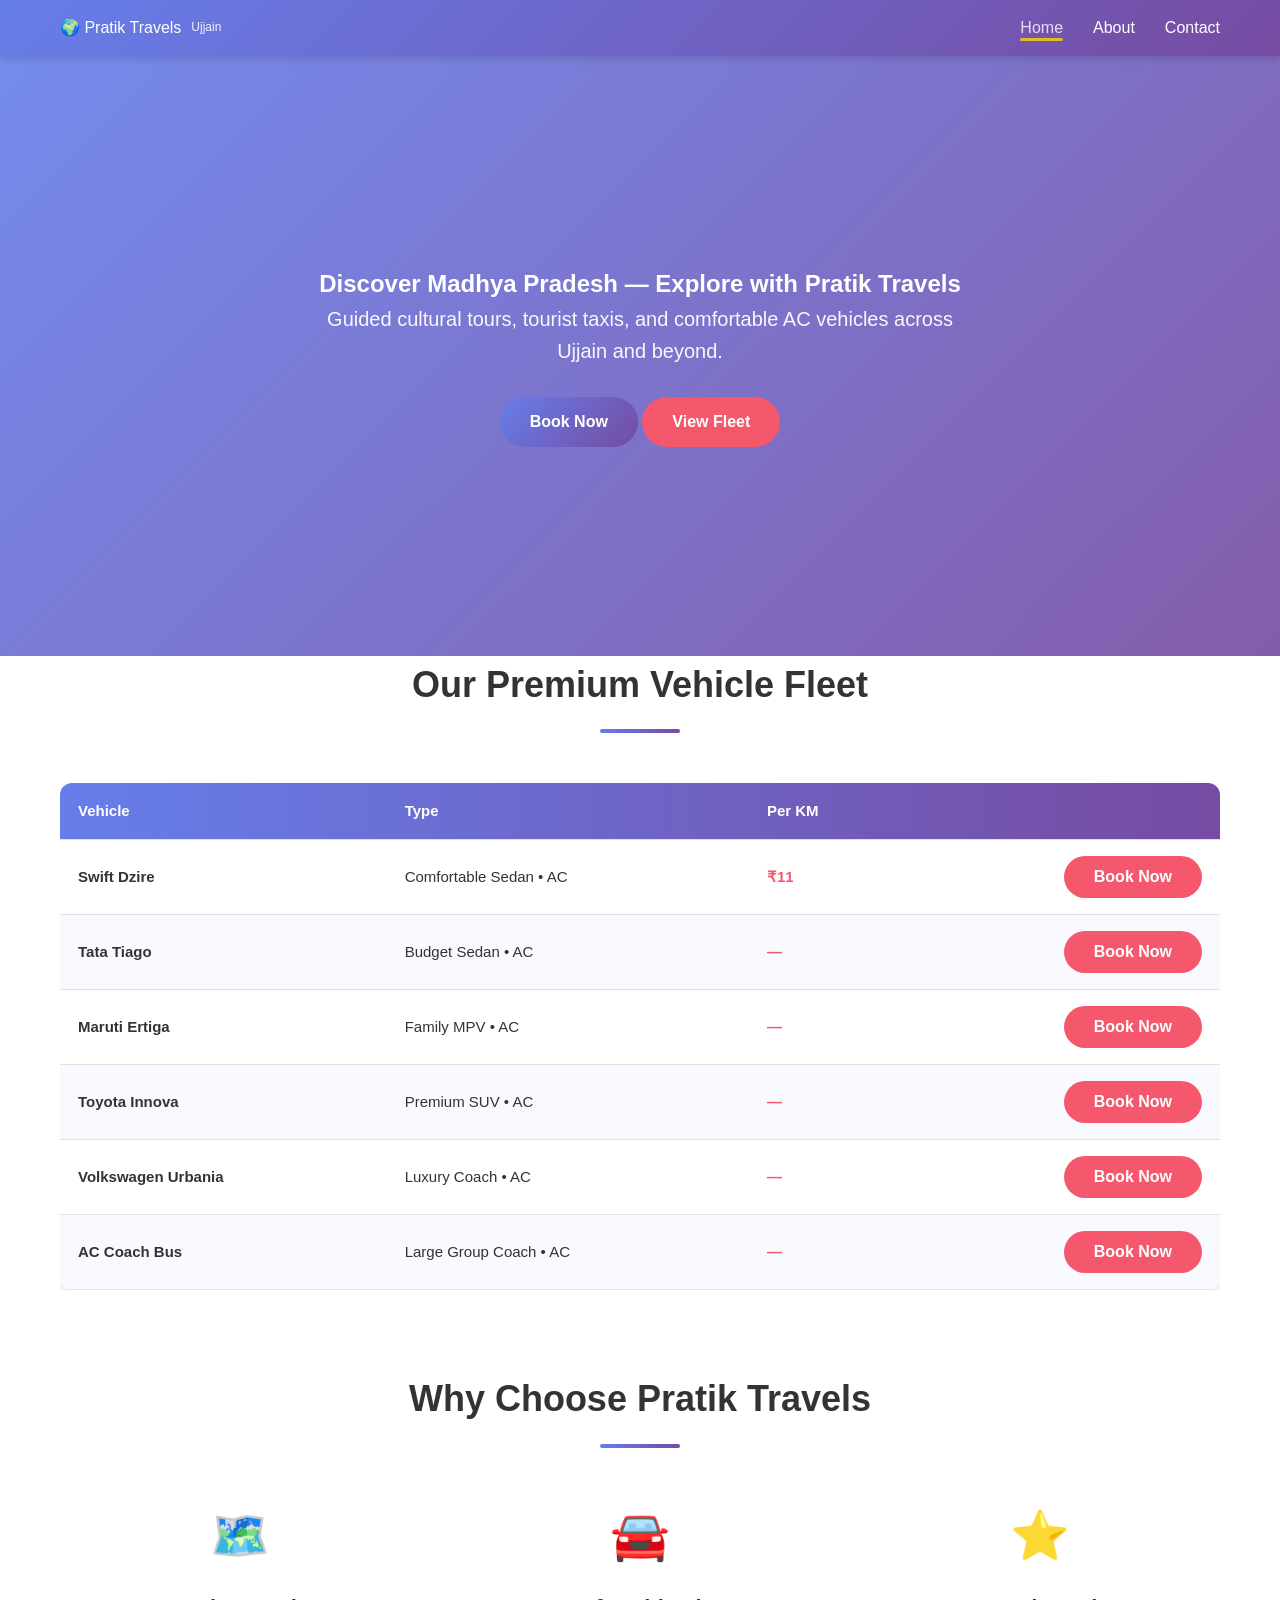
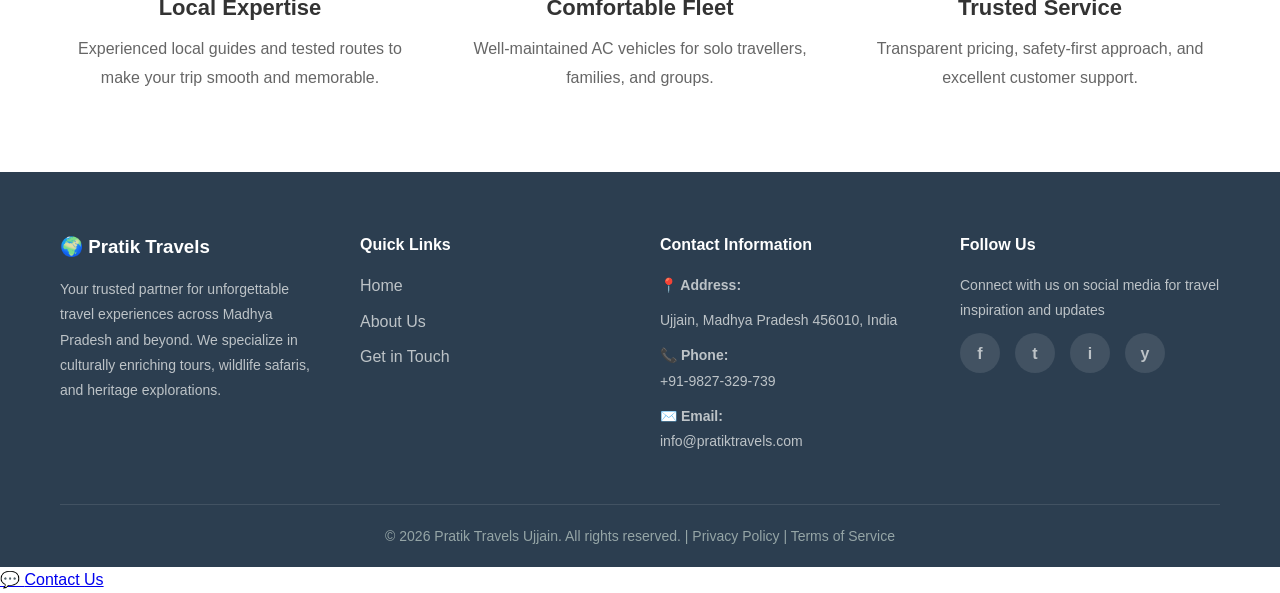
<file: index.html>
<!DOCTYPE html>
<html lang="en">

<head>
    <meta charset="UTF-8">
    <meta name="viewport" content="width=device-width, initial-scale=1.0">
    <meta name="description"
        content="Pratik Travels Ujjain - Tourist taxi, intracity taxi and AC taxi services. Explore Madhya Pradesh with trusted local guides and comfortable vehicles.">
    <meta name="theme-color" content="#667eea">
    <title>Pratik Travels Ujjain - Tours & Travels</title>
    <link rel="stylesheet" href="styles.css">
    <link rel="icon" href="images/not-available.svg" type="image/svg+xml">
    <link rel="manifest" href="manifest.json">
</head>

<body>
    <!-- Navigation Bar -->
    <nav class="navbar">
        <div class="container">
            <div class="nav-wrapper">
                <div class="logo">
                    <span class="site-title">🌍 Pratik Travels</span>
                    <p>Ujjain</p>
                </div>
                <ul class="nav-menu">
                    <li><a href="index.html" class="active">Home</a></li>
                    <li><a href="about.html">About</a></li>
                    <li><a href="contact.html">Contact</a></li>
                </ul>
            </div>
        </div>
    </nav>

    <main id="main" role="main">
        <!-- Hero Section -->
        <section class="hero">
            <div class="hero-content container">
                <h1>Discover Madhya Pradesh — Explore with Pratik Travels</h1>
                <p class="lead">Guided cultural tours, tourist taxis, and comfortable AC vehicles across Ujjain and
                    beyond.</p>
                <div class="hero-ctas">
                    <a href="contact.html" class="btn btn-primary">Book Now</a>
                    <a href="#fleet" class="btn btn-secondary">View Fleet</a>
                </div>
            </div>
        </section>

        <!-- Vehicle Fleet Section -->
        <section id="fleet" class="fleet-section">
            <div class="container">
                <h2 class="section-title">Our Premium Vehicle Fleet</h2>

                <!-- Elegant Fleet Table -->
                <div class="fleet-table-wrapper">
                    <table class="fleet-table" role="table" aria-label="Vehicle fleet">
                        <thead>
                            <tr>
                                <th>Vehicle</th>
                                <th>Type</th>
                                <th>Per KM</th>
                                <th></th>
                            </tr>
                        </thead>
                        <tbody>
                            <tr class="fleet-row" data-category="sedan">
                                <td class="vehicle-name">Swift Dzire</td>
                                <td class="vehicle-type">Comfortable Sedan • AC</td>
                                <td class="vehicle-price">₹11</td>
                                <td class="vehicle-action"><button class="btn btn-secondary"
                                        onclick="goToContact('Swift Dzire')">Book Now</button></td>
                            </tr>
                            <tr class="fleet-row" data-category="sedan">
                                <td class="vehicle-name">Tata Tiago</td>
                                <td class="vehicle-type">Budget Sedan • AC</td>
                                <td class="vehicle-price">—</td>
                                <td class="vehicle-action"><button class="btn btn-secondary"
                                        onclick="goToContact('Tata Tiago')">Book Now</button></td>
                            </tr>
                            <tr class="fleet-row" data-category="suv">
                                <td class="vehicle-name">Maruti Ertiga</td>
                                <td class="vehicle-type">Family MPV • AC</td>
                                <td class="vehicle-price">—</td>
                                <td class="vehicle-action"><button class="btn btn-secondary"
                                        onclick="goToContact('Maruti Ertiga')">Book Now</button></td>
                            </tr>
                            <tr class="fleet-row" data-category="suv">
                                <td class="vehicle-name">Toyota Innova</td>
                                <td class="vehicle-type">Premium SUV • AC</td>
                                <td class="vehicle-price">—</td>
                                <td class="vehicle-action"><button class="btn btn-secondary"
                                        onclick="goToContact('Toyota Innova')">Book Now</button></td>
                            </tr>
                            <tr class="fleet-row" data-category="coach">
                                <td class="vehicle-name">Volkswagen Urbania</td>
                                <td class="vehicle-type">Luxury Coach • AC</td>
                                <td class="vehicle-price">—</td>
                                <td class="vehicle-action"><button class="btn btn-secondary"
                                        onclick="goToContact('Volkswagen Urbania')">Book Now</button></td>
                            </tr>
                            <tr class="fleet-row" data-category="coach">
                                <td class="vehicle-name">AC Coach Bus</td>
                                <td class="vehicle-type">Large Group Coach • AC</td>
                                <td class="vehicle-price">—</td>
                                <td class="vehicle-action"><button class="btn btn-secondary"
                                        onclick="goToContact('AC Coach Bus')">Book Now</button></td>
                            </tr>
                        </tbody>
                    </table>
                </div>
            </div>
        </section>

        <!-- Features / Why Choose Us -->
        <section class="why-choose-us">
            <div class="container">
                <h2 class="section-title">Why Choose Pratik Travels</h2>
                <div class="features-grid">
                    <article class="feature-item" aria-labelledby="f1">
                        <div class="feature-icon" aria-hidden="true">🗺️</div>
                        <h3 id="f1">Local Expertise</h3>
                        <p>Experienced local guides and tested routes to make your trip smooth and memorable.</p>
                    </article>
                    <article class="feature-item" aria-labelledby="f2">
                        <div class="feature-icon" aria-hidden="true">🚘</div>
                        <h3 id="f2">Comfortable Fleet</h3>
                        <p>Well-maintained AC vehicles for solo travellers, families, and groups.</p>
                    </article>
                    <article class="feature-item" aria-labelledby="f3">
                        <div class="feature-icon" aria-hidden="true">⭐</div>
                        <h3 id="f3">Trusted Service</h3>
                        <p>Transparent pricing, safety-first approach, and excellent customer support.</p>
                    </article>
                </div>
            </div>
        </section>
        </div>

        </section>


    </main>

    <!-- Footer -->
    <footer class="footer">
        <div class="container">
            <div class="footer-content">
                <div class="footer-section">
                    <h3>🌍 Pratik Travels</h3>
                    <p>Your trusted partner for unforgettable travel experiences across Madhya Pradesh and beyond. We
                        specialize in culturally enriching tours, wildlife safaris, and heritage explorations.</p>
                </div>
                <div class="footer-section">
                    <h4>Quick Links</h4>
                    <ul>
                        <li><a href="index.html">Home</a></li>
                        <li><a href="about.html">About Us</a></li>
                        <li><a href="contact.html">Get in Touch</a></li>
                    </ul>
                </div>
                <div class="footer-section">
                    <h4>Contact Information</h4>
                    <p><strong>📍 Address:</strong></p>
                    <p>Ujjain, Madhya Pradesh 456010, India</p>
                    <p><strong>📞 Phone:</strong><br><a href="tel:+91-9827329739">+91-9827-329-739</a></p>
                    <p><strong>✉️ Email:</strong><br><a href="mailto:info@pratiktravels.com">info@pratiktravels.com</a>
                    </p>
                </div>
                <div class="footer-section">
                    <h4>Follow Us</h4>
                    <p>Connect with us on social media for travel inspiration and updates</p>
                    <div class="social-links">
                        <a href="#" class="social-icon" title="Facebook">f</a>
                        <a href="#" class="social-icon" title="Twitter">t</a>
                        <a href="#" class="social-icon" title="Instagram">i</a>
                        <a href="#" class="social-icon" title="YouTube">y</a>
                    </div>
                </div>
            </div>
            <div class="footer-bottom">
                <p>&copy; 2026 Pratik Travels Ujjain. All rights reserved. | Privacy Policy | Terms of Service</p>
            </div>
        </div>
    </footer>

    <!-- Floating Contact Us Button -->
    <a href="contact.html" class="floating-contact-btn" title="Contact Us">
        <span class="contact-icon">💬</span>
        <span class="contact-text">Contact Us</span>
    </a>

    <script src="script.js"></script>
</body>

</html>
</file>
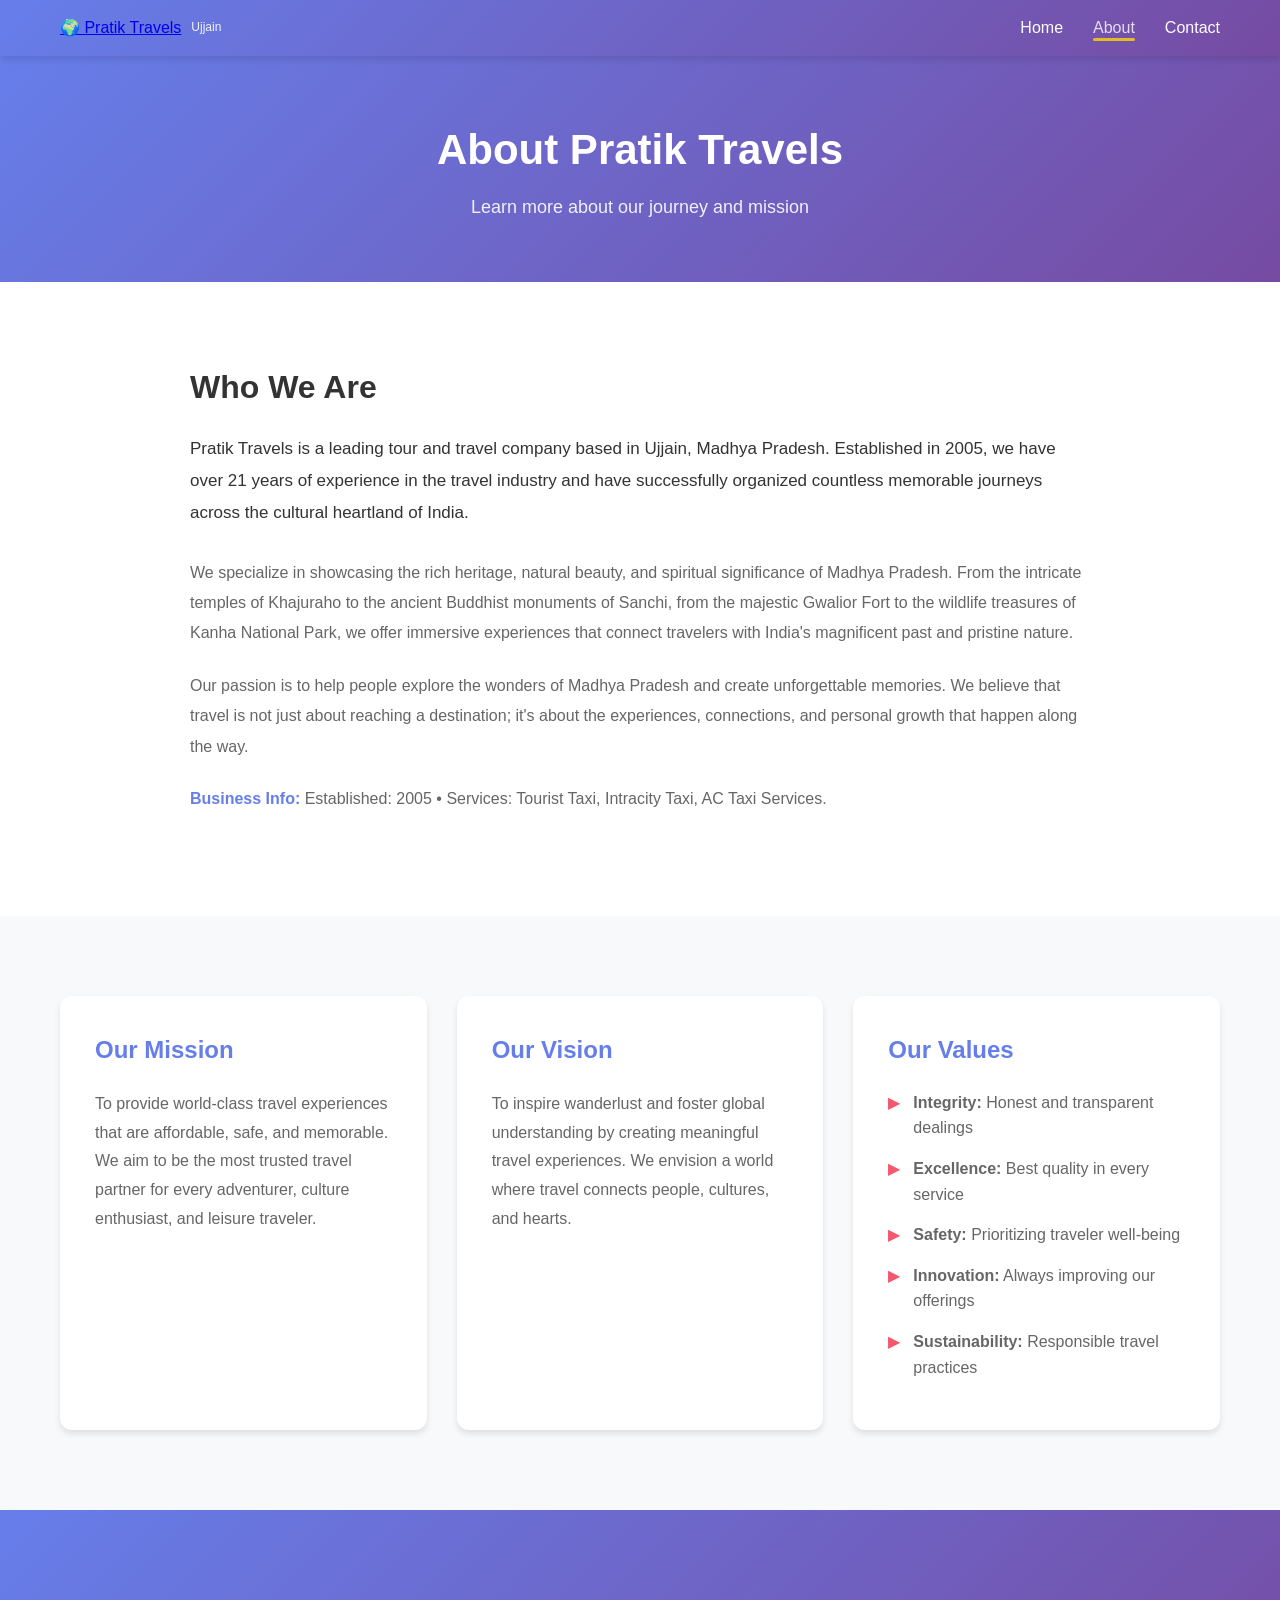
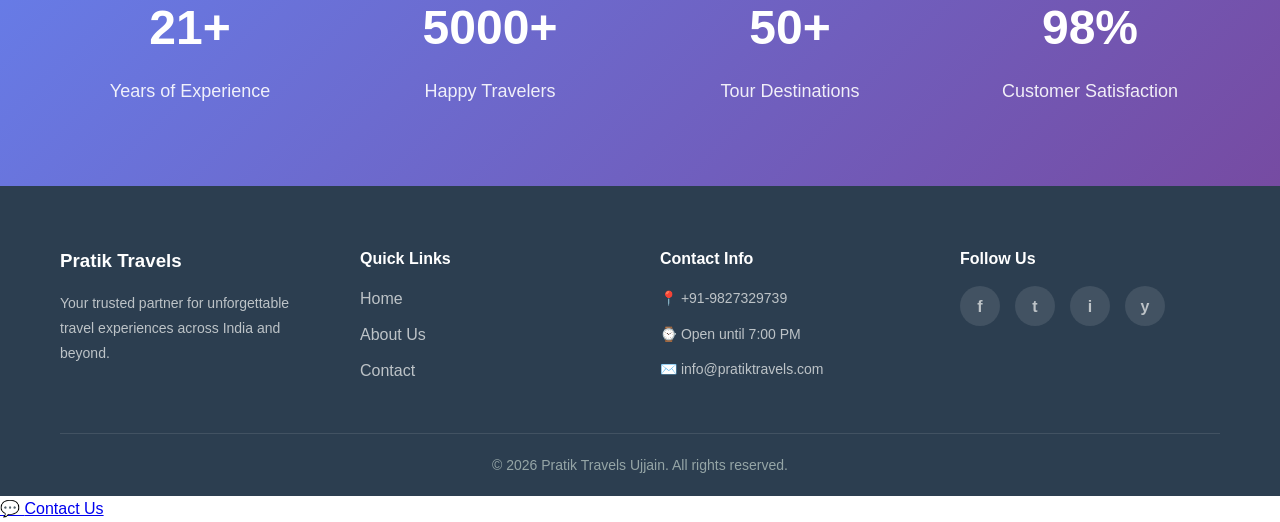
<file: about.html>
<!DOCTYPE html>
<html lang="en">
<head>
    <meta charset="UTF-8">
    <meta name="viewport" content="width=device-width, initial-scale=1.0">
    <meta name="description" content="Pratik Travels Ujjain - Tourist taxi, intracity taxi and AC taxi services. Learn about our history, team and services.">
    <meta name="theme-color" content="#667eea">
    <title>About Us - Pratik Travels Ujjain</title>
    <link rel="stylesheet" href="styles.css">
    <link rel="icon" href="images/not-available.svg" type="image/svg+xml">
    <link rel="manifest" href="manifest.json">
</head>
<body>
    <!-- Navigation Bar -->
    <nav class="navbar">
        <div class="container">
            <div class="nav-wrapper">
                <div class="logo">
                    <a href="index.html" class="logo-link" aria-label="Pratik Travels homepage"><span class="site-title">🌍 Pratik Travels</span></a>
                    <p>Ujjain</p>
                </div>
                <ul class="nav-menu">
                    <li><a href="index.html">Home</a></li>
                    <li><a href="about.html" class="active">About</a></li>
                    <li><a href="contact.html">Contact</a></li>
                </ul>
            </div>
        </div>
    </nav>

    <!-- Page Header -->
    <section class="page-header">
        <div class="container">
            <h1>About Pratik Travels</h1>
            <p>Learn more about our journey and mission</p>
        </div>
    </section>

    <!-- About Content -->
    <section class="about-section">
        <div class="container">
            <div class="about-content single-column">
                <div class="about-text">
                    <h2>Who We Are</h2>
                    <p>Pratik Travels is a leading tour and travel company based in Ujjain, Madhya Pradesh. Established in 2005, we have over 21 years of experience in the travel industry and have successfully organized countless memorable journeys across the cultural heartland of India.</p>
                    <p>We specialize in showcasing the rich heritage, natural beauty, and spiritual significance of Madhya Pradesh. From the intricate temples of Khajuraho to the ancient Buddhist monuments of Sanchi, from the majestic Gwalior Fort to the wildlife treasures of Kanha National Park, we offer immersive experiences that connect travelers with India's magnificent past and pristine nature.</p>
                    <p>Our passion is to help people explore the wonders of Madhya Pradesh and create unforgettable memories. We believe that travel is not just about reaching a destination; it's about the experiences, connections, and personal growth that happen along the way.</p>
                    <p><strong>Business Info:</strong> Established: 2005 • Services: Tourist Taxi, Intracity Taxi, AC Taxi Services.</p>
                </div>
            </div>
        </div>
    </section>

    <!-- Mission & Vision -->
    <section class="mission-vision">
        <div class="container">
            <div class="mission-vision-grid">
                <div class="mission-box">
                    <h3>Our Mission</h3>
                    <p>To provide world-class travel experiences that are affordable, safe, and memorable. We aim to be the most trusted travel partner for every adventurer, culture enthusiast, and leisure traveler.</p>
                </div>
                <div class="vision-box">
                    <h3>Our Vision</h3>
                    <p>To inspire wanderlust and foster global understanding by creating meaningful travel experiences. We envision a world where travel connects people, cultures, and hearts.</p>
                </div>
                <div class="values-box">
                    <h3>Our Values</h3>
                    <ul>
                        <li><strong>Integrity:</strong> Honest and transparent dealings</li>
                        <li><strong>Excellence:</strong> Best quality in every service</li>
                        <li><strong>Safety:</strong> Prioritizing traveler well-being</li>
                        <li><strong>Innovation:</strong> Always improving our offerings</li>
                        <li><strong>Sustainability:</strong> Responsible travel practices</li>
                    </ul>
                </div>
            </div>
        </div>
    </section>

 
    <!-- Statistics -->
    <section class="statistics">
        <div class="container">
            <div class="stats-grid">
                <div class="stat-box">
                    <h3 class="stat-number">21+</h3>
                    <p>Years of Experience</p>
                </div>
                <div class="stat-box">
                    <h3 class="stat-number">5000+</h3>
                    <p>Happy Travelers</p>
                </div>
                <div class="stat-box">
                    <h3 class="stat-number">50+</h3>
                    <p>Tour Destinations</p>
                </div>
                <div class="stat-box">
                    <h3 class="stat-number">98%</h3>
                    <p>Customer Satisfaction</p>
                </div>
            </div>
        </div>
    </section>

    <!-- Footer -->
    <footer class="footer">
        <div class="container">
            <div class="footer-content">
                <div class="footer-section">
                    <h3>Pratik Travels</h3>
                    <p>Your trusted partner for unforgettable travel experiences across India and beyond.</p>
                </div>
                <div class="footer-section">
                    <h4>Quick Links</h4>
                    <ul>
                        <li><a href="index.html">Home</a></li>
                        <li><a href="about.html">About Us</a></li>
                        <li><a href="contact.html">Contact</a></li>
                    </ul>
                </div>
                <div class="footer-section">
                    <h4>Contact Info</h4>
                    <p>📍 +91-9827329739</p>
                    <p>⌚ Open until 7:00 PM</p>
                    <p>✉️ info@pratiktravels.com</p>
                </div>
                <div class="footer-section">
                    <h4>Follow Us</h4>
                    <div class="social-links">
                        <a href="#" class="social-icon">f</a>
                        <a href="#" class="social-icon">t</a>
                        <a href="#" class="social-icon">i</a>
                        <a href="#" class="social-icon">y</a>
                    </div>
                </div>
            </div>
            <div class="footer-bottom">
                <p>&copy; 2026 Pratik Travels Ujjain. All rights reserved.</p>
            </div>
        </div>
    </footer>

    <!-- Floating Contact Us Button -->
    <a href="contact.html" class="floating-contact-btn" title="Contact Us">
        <span class="contact-icon">💬</span>
        <span class="contact-text">Contact Us</span>
    </a>

    <script src="script.js"></script>
</body>
</html>
</file>
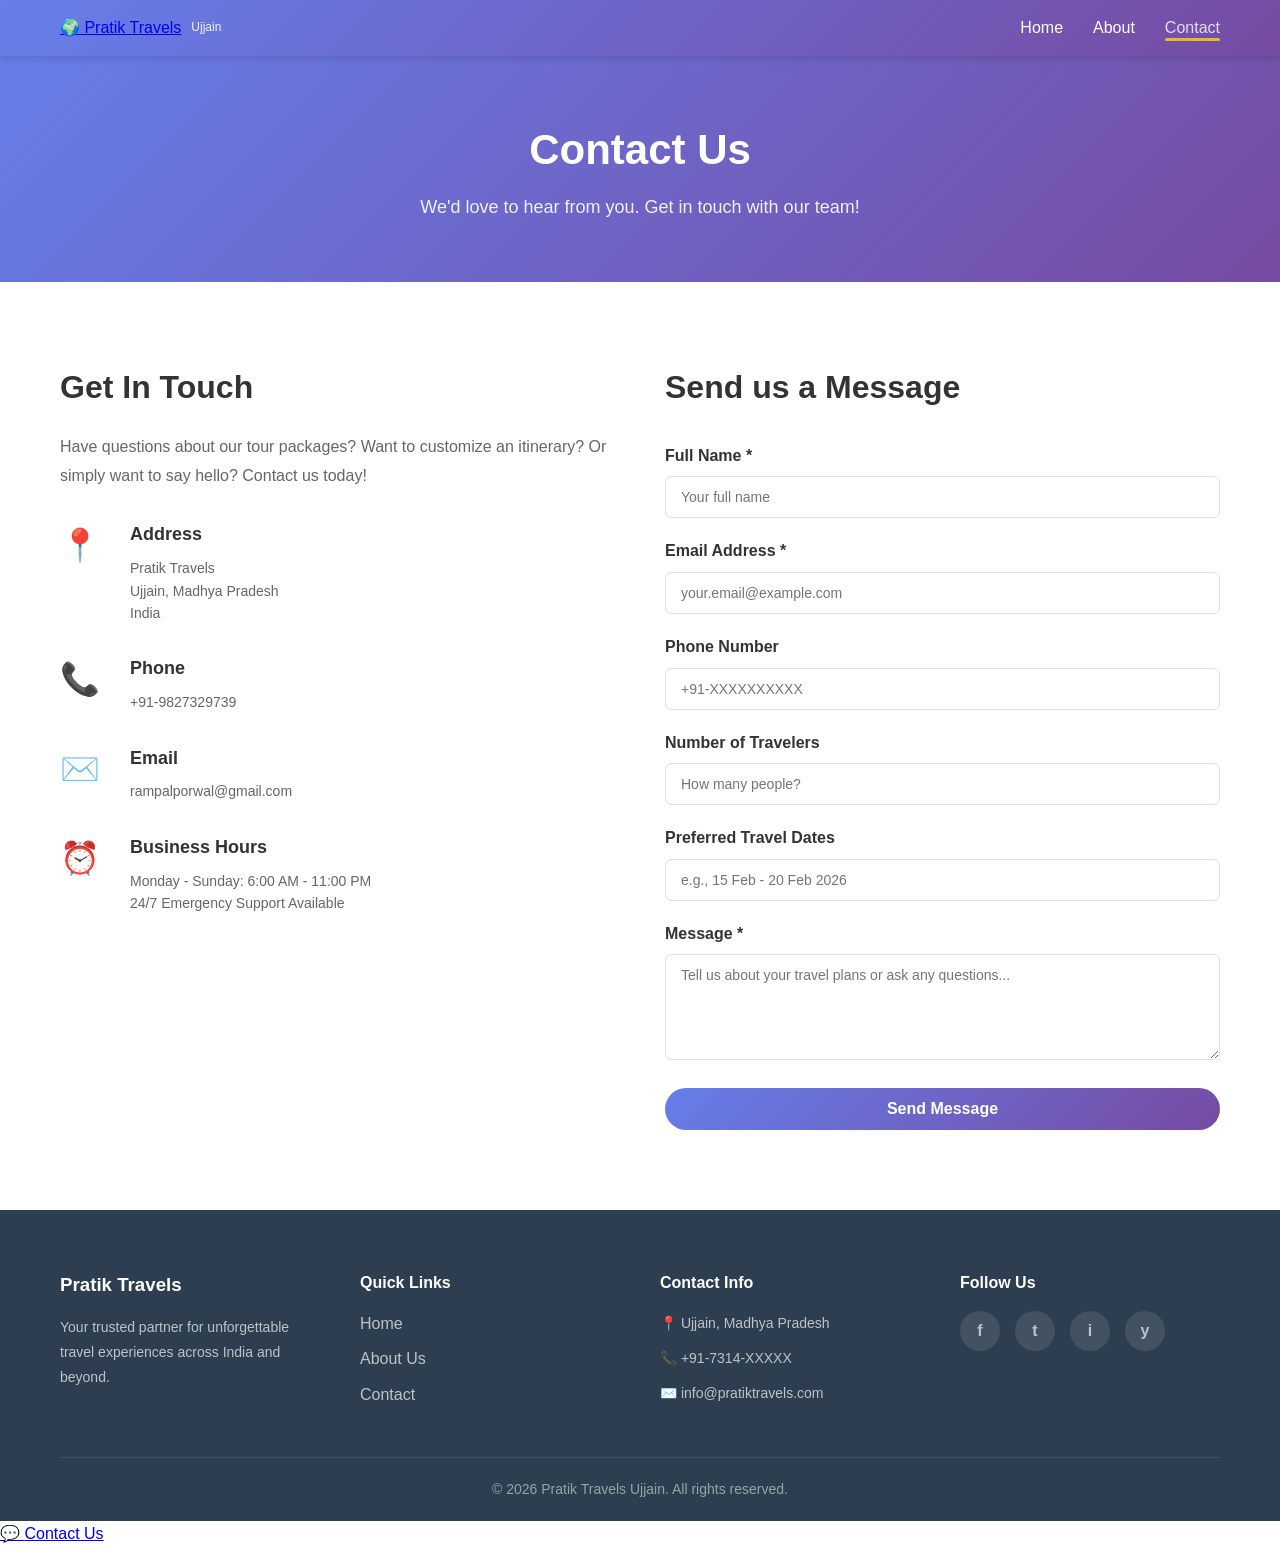
<file: contact.html>
<!DOCTYPE html>
<html lang="en">
<head>
    <meta charset="UTF-8">
    <meta name="viewport" content="width=device-width, initial-scale=1.0">
    <meta name="description" content="Contact Pratik Travels Ujjain for taxi bookings, tours and travel assistance. Reach out via phone or email.">
    <meta name="theme-color" content="#667eea">
    <title>Contact Us - Pratik Travels Ujjain</title>
    <link rel="stylesheet" href="styles.css">
    <link rel="icon" href="images/not-available.svg" type="image/svg+xml">
    <link rel="manifest" href="manifest.json">
</head>
<body>
    <!-- Navigation Bar -->
    <nav class="navbar">
        <div class="container">
            <div class="nav-wrapper">
                <div class="logo">
                    <a href="index.html" class="logo-link" aria-label="Pratik Travels homepage"><span class="site-title">🌍 Pratik Travels</span></a>
                    <p>Ujjain</p>
                </div>
                <ul class="nav-menu">
                    <li><a href="index.html">Home</a></li>
                    <li><a href="about.html">About</a></li>
                    <li><a href="contact.html" class="active">Contact</a></li>
                </ul>
            </div>
        </div>
    </nav>

    <!-- Page Header -->
    <section class="page-header">
        <div class="container">
            <h1>Contact Us</h1>
            <p>We'd love to hear from you. Get in touch with our team!</p>
        </div>
    </section>

    <!-- Contact Section -->
    <section class="contact-section">
        <div class="container">
            <div class="contact-wrapper">
                <!-- Contact Information -->
                <div class="contact-info">
                    <h2>Get In Touch</h2>
                    <p>Have questions about our tour packages? Want to customize an itinerary? Or simply want to say hello? Contact us today!</p>
                    
                    <div class="info-item">
                        <div class="info-icon">📍</div>
                        <div class="info-content">
                            <h3>Address</h3>
                            <p>Pratik Travels<br>
                            Ujjain, Madhya Pradesh<br>
                            India</p>
                        </div>
                    </div>

                    <div class="info-item">
                        <div class="info-icon">📞</div>
                        <div class="info-content">
                            <h3>Phone</h3>
                            <p>+91-9827329739<br>
                           </p>
                        </div>
                    </div>

                    <div class="info-item">
                        <div class="info-icon">✉️</div>
                        <div class="info-content">
                            <h3>Email</h3>
                            <p>rampalporwal@gmail.com<br>
                        </div>
                    </div>

                    <div class="info-item">
                        <div class="info-icon">⏰</div>
                        <div class="info-content">
                            <h3>Business Hours</h3>
                            <p>Monday - Sunday: 6:00 AM - 11:00 PM<br>
                            24/7 Emergency Support Available</p>
                        </div>
                    </div>

                </div>

                <!-- Contact Form -->
                <div class="contact-form-wrapper">
                    <h2>Send us a Message</h2>
                    <form id="contactForm" class="contact-form">
                        <div class="form-group">
                            <label for="name">Full Name *</label>
                            <input type="text" id="name" name="name" required placeholder="Your full name">
                        </div>

                        <div class="form-group">
                            <label for="email">Email Address *</label>
                            <input type="email" id="email" name="email" required placeholder="your.email@example.com">
                        </div>

                        <div class="form-group">
                            <label for="phone">Phone Number</label>
                            <input type="tel" id="phone" name="phone" placeholder="+91-XXXXXXXXXX">
                        </div>

                        <div class="form-group">
                            <label for="travelers">Number of Travelers</label>
                            <input type="number" id="travelers" name="travelers" min="1" placeholder="How many people?">
                        </div>

                        <div class="form-group">
                            <label for="dates">Preferred Travel Dates</label>
                            <input type="text" id="dates" name="dates" placeholder="e.g., 15 Feb - 20 Feb 2026">
                        </div>

                        <div class="form-group">
                            <label for="message">Message *</label>
                            <textarea id="message" name="message" rows="5" required placeholder="Tell us about your travel plans or ask any questions..."></textarea>
                        </div>

                        <button type="submit" class="btn btn-primary" id="submitBtn">Send Message</button>
                    </form>
                    <div id="formMessage" class="form-message"></div>
                </div>
            </div>
        </div>
    </section>

    <!-- Footer -->
    <footer class="footer">
        <div class="container">
            <div class="footer-content">
                <div class="footer-section">
                    <h3>Pratik Travels</h3>
                    <p>Your trusted partner for unforgettable travel experiences across India and beyond.</p>
                </div>
                <div class="footer-section">
                    <h4>Quick Links</h4>
                    <ul>
                        <li><a href="index.html">Home</a></li>
                        <li><a href="about.html">About Us</a></li>
                        <li><a href="contact.html">Contact</a></li>
                    </ul>
                </div>
                <div class="footer-section">
                    <h4>Contact Info</h4>
                    <p>📍 Ujjain, Madhya Pradesh</p>
                    <p>📞 +91-7314-XXXXX</p>
                    <p>✉️ info@pratiktravels.com</p>
                </div>
                <div class="footer-section">
                    <h4>Follow Us</h4>
                    <div class="social-links">
                        <a href="#" class="social-icon">f</a>
                        <a href="#" class="social-icon">t</a>
                        <a href="#" class="social-icon">i</a>
                        <a href="#" class="social-icon">y</a>
                    </div>
                </div>
            </div>
            <div class="footer-bottom">
                <p>&copy; 2026 Pratik Travels Ujjain. All rights reserved.</p>
            </div>
        </div>
    </footer>

    <!-- Floating Contact Us Button -->
    <a href="contact.html" class="floating-contact-btn" title="Contact Us">
        <span class="contact-icon">💬</span>
        <span class="contact-text">Contact Us</span>
    </a>

    <script src="script.js"></script>
</body>
</html>
</file>
<file: styles.css>
/* ============================================
   PRATIK TRAVELS - CSS STYLING
   ============================================ */

* {
    margin: 0;
    padding: 0;
    box-sizing: border-box;
}

:root {
    --primary-color: #667eea;
    --secondary-color: #764ba2;
    --accent-color: #f5576c;
    --text-dark: #333;
    --text-light: #666;
    --bg-light: #f8f9fa;
    --bg-white: #ffffff;
    --border-color: #e0e0e0;
    --shadow: 0 4px 6px rgba(0, 0, 0, 0.1);
    --shadow-hover: 0 8px 12px rgba(0, 0, 0, 0.15);
}

body {
    font-family: 'Segoe UI', Tahoma, Geneva, Verdana, sans-serif;
    color: var(--text-dark);
    line-height: 1.6;
    overflow-x: hidden;
}

/* ============================================
   CONTAINER
   ============================================ */

.container {
    max-width: 1200px;
    margin: 0 auto;
    padding: 0 20px;
}

/* ============================================
   NAVIGATION BAR
   ============================================ */

.navbar {
    background: linear-gradient(135deg, var(--primary-color) 0%, var(--secondary-color) 100%);
    color: white;
    padding: 15px 0;
    position: sticky;
    top: 0;
    z-index: 1000;
    box-shadow: var(--shadow);
}

.nav-wrapper {
    display: flex;
    justify-content: space-between;
    align-items: center;
    flex-wrap: wrap;
}

.logo {
    display: flex;
    align-items: center;
    gap: 10px;
}

.logo h1 {
    font-size: 28px;
    margin: 0;
}

.logo p {
    font-size: 12px;
    margin: 0;
    opacity: 0.9;
}

.nav-menu {
    display: flex;
    list-style: none;
    gap: 30px;
}

.nav-menu a {
    color: white;
    text-decoration: none;
    font-weight: 500;
    transition: opacity 0.3s ease;
    position: relative;
}

.nav-menu a:hover,
.nav-menu a.active {
    opacity: 0.8;
}

.nav-menu a.active::after {
    content: '';
    position: absolute;
    bottom: -5px;
    left: 0;
    right: 0;
    height: 3px;
    background: #ffd700;
    border-radius: 2px;
}

/* ============================================
   HERO SECTION
   ============================================ */

.hero {
    background: linear-gradient(135deg, rgba(102, 126, 234, 0.9) 0%, rgba(118, 75, 162, 0.9) 100%),
                url('data:image/svg+xml,<svg xmlns="http://www.w3.org/2000/svg" viewBox="0 0 100 100"><circle cx="50" cy="50" r="50" fill="rgba(255,255,255,0.05)"/></svg>');
    background-size: cover;
    color: white;
    text-align: center;
    padding: 120px 20px;
    min-height: 600px;
    display: flex;
    align-items: center;
    justify-content: center;
}

.hero-content {
    max-width: 700px;
}

.hero-content h2 {
    font-size: 48px;
    margin-bottom: 20px;
    font-weight: 700;
    animation: slideInDown 0.8s ease;
}

.hero-content p {
    font-size: 20px;
    margin-bottom: 30px;
    opacity: 0.95;
    animation: slideInUp 0.8s ease 0.2s backwards;
}

@keyframes slideInDown {
    from {
        opacity: 0;
        transform: translateY(-30px);
    }
    to {
        opacity: 1;
        transform: translateY(0);
    }
}

@keyframes slideInUp {
    from {
        opacity: 0;
        transform: translateY(30px);
    }
    to {
        opacity: 1;
        transform: translateY(0);
    }
}

/* ============================================
   BUTTONS
   ============================================ */

.btn {
    padding: 12px 30px;
    border: none;
    border-radius: 50px;
    cursor: pointer;
    font-size: 16px;
    font-weight: 600;
    transition: all 0.3s ease;
    display: inline-block;
    text-decoration: none;
}

.btn-primary {
    background: linear-gradient(135deg, var(--primary-color) 0%, var(--secondary-color) 100%);
    color: white;
}

.btn-primary:hover {
    transform: translateY(-2px);
    box-shadow: var(--shadow-hover);
}

.btn-secondary {
    background: var(--accent-color);
    color: white;
}

.btn-secondary:hover {
    background: #e63a4e;
    transform: translateY(-2px);
    box-shadow: var(--shadow-hover);
}

/* ============================================
   SECTION TITLES
   ============================================ */

.section-title {
    text-align: center;
    font-size: 36px;
    color: var(--text-dark);
    margin-bottom: 50px;
    position: relative;
    padding-bottom: 20px;
}

.section-title::after {
    content: '';
    position: absolute;
    bottom: 0;
    left: 50%;
    transform: translateX(-50%);
    width: 80px;
    height: 4px;
    background: linear-gradient(90deg, var(--primary-color), var(--secondary-color));
    border-radius: 2px;
}

/* ============================================
   PACKAGES SECTION
   ============================================ */

.packages {
    padding: 80px 20px;
    background: var(--bg-light);
}

.packages-grid {
    display: grid;
    grid-template-columns: repeat(auto-fit, minmax(320px, 1fr));
    gap: 30px;
}

.package-card {
    background: white;
    border-radius: 12px;
    overflow: hidden;
    box-shadow: var(--shadow);
    transition: all 0.3s ease;
}

.package-card:hover {
    transform: translateY(-10px);
    box-shadow: var(--shadow-hover);
}

.package-image {
    height: 150px;
    display: flex;
    align-items: center;
    justify-content: center;
    color: white;
    font-size: 48px;
    text-align: center;
    padding: 20px;
}

.package-image h3 {
    font-size: 28px;
    margin: 0;
}

.package-details {
    padding: 25px;
}

.package-details h4 {
    font-size: 22px;
    margin-bottom: 10px;
    color: var(--text-dark);
}

.package-details p {
    color: var(--text-light);
    margin-bottom: 20px;
    font-size: 14px;
}

.price {
    font-size: 20px;
    color: var(--accent-color);
    font-weight: 700;
    margin-bottom: 15px;
}

.features {
    list-style: none;
    margin-bottom: 20px;
}

.features li {
    padding: 8px 0;
    color: var(--text-light);
    font-size: 14px;
}

.features li::before {
    content: '✓ ';
    color: #4caf50;
    font-weight: bold;
    margin-right: 8px;
}

/* ============================================
   WHY CHOOSE US
   ============================================ */

.why-choose-us {
    padding: 80px 20px;
    background: white;
}

.features-grid {
    display: grid;
    grid-template-columns: repeat(auto-fit, minmax(300px, 1fr));
    gap: 40px;
}

.feature-item {
    text-align: center;
}

.feature-icon {
    font-size: 48px;
    margin-bottom: 15px;
    display: block;
}

.feature-item h3 {
    font-size: 22px;
    margin-bottom: 10px;
    color: var(--text-dark);
}

.feature-item p {
    color: var(--text-light);
    line-height: 1.8;
}

/* ============================================
   TESTIMONIALS
   ============================================ */

.testimonials {
    padding: 80px 20px;
    background: linear-gradient(135deg, #f8f9fa 0%, #e0e7ff 100%);
}

.testimonials-grid {
    display: grid;
    grid-template-columns: repeat(auto-fit, minmax(300px, 1fr));
    gap: 30px;
}

.testimonial-card {
    background: white;
    padding: 30px;
    border-radius: 12px;
    box-shadow: var(--shadow);
}

.stars {
    font-size: 18px;
    margin-bottom: 15px;
}

.testimonial-card p {
    font-style: italic;
    color: var(--text-light);
    margin-bottom: 20px;
    line-height: 1.8;
}

.testimonial-card h4 {
    color: var(--text-dark);
    margin-bottom: 5px;
}

.testimonial-card span {
    color: #999;
    font-size: 14px;
}

/* ============================================
   CTA SECTION
   ============================================ */

.cta {
    background: linear-gradient(135deg, var(--primary-color) 0%, var(--secondary-color) 100%);
    color: white;
    text-align: center;
    padding: 60px 20px;
}

.cta h2 {
    font-size: 36px;
    margin-bottom: 15px;
}

.cta p {
    font-size: 18px;
    margin-bottom: 30px;
    opacity: 0.95;
}

/* ============================================
   PAGE HEADER
   ============================================ */

.page-header {
    background: linear-gradient(135deg, var(--primary-color) 0%, var(--secondary-color) 100%);
    color: white;
    padding: 60px 20px;
    text-align: center;
}

.page-header h1 {
    font-size: 42px;
    margin-bottom: 10px;
}

.page-header p {
    font-size: 18px;
    opacity: 0.9;
}

/* ============================================
   ABOUT SECTION
   ============================================ */

.about-section {
    padding: 80px 20px;
    background: white;
}

.about-content {
    display: grid;
    grid-template-columns: 1fr 1fr;
    gap: 50px;
    align-items: center;
}

.about-text h2 {
    font-size: 32px;
    margin-bottom: 20px;
    color: var(--text-dark);
}

.about-text p {
    color: var(--text-light);
    margin-bottom: 22px;
    line-height: 1.9;
    font-size: 16px;
}

.about-text p:first-of-type {
    font-size: 17px;
    color: var(--text-dark);
    margin-bottom: 28px;
}

.about-text p strong {
    color: var(--primary-color);
    font-weight: 600;
}

.about-content.single-column {
    max-width: 900px;
    margin: 0 auto;
    grid-template-columns: 1fr;
    gap: 0;
}

.about-content.single-column .about-text {
    padding: 0;
}

.image-placeholder {
    min-height: 400px;
    border-radius: 12px;
    box-shadow: var(--shadow);
}

@media (max-width: 768px) {
    .about-content {
        grid-template-columns: 1fr;
    }

    .about-text h2 {
        font-size: 28px;
        margin-bottom: 25px;
    }

    .about-text p {
        font-size: 15px;
        margin-bottom: 20px;
    }
}

/* ============================================
   MISSION & VISION
   ============================================ */

.mission-vision {
    padding: 80px 20px;
    background: var(--bg-light);
}

.mission-vision-grid {
    display: grid;
    grid-template-columns: repeat(auto-fit, minmax(300px, 1fr));
    gap: 30px;
}

.mission-box,
.vision-box,
.values-box {
    background: white;
    padding: 35px;
    border-radius: 12px;
    box-shadow: var(--shadow);
}

.mission-box h3,
.vision-box h3,
.values-box h3 {
    font-size: 24px;
    margin-bottom: 20px;
    color: var(--primary-color);
}

.mission-box p,
.vision-box p {
    color: var(--text-light);
    line-height: 1.8;
}

.values-box ul {
    list-style: none;
}

.values-box li {
    margin-bottom: 15px;
    padding-left: 25px;
    position: relative;
    color: var(--text-light);
}

.values-box li::before {
    content: '▶';
    position: absolute;
    left: 0;
    color: var(--accent-color);
}

/* ============================================
   WHY DIFFERENT
   ============================================ */

.why-different {
    padding: 80px 20px;
    background: white;
}

.differences-grid {
    display: grid;
    grid-template-columns: repeat(auto-fit, minmax(300px, 1fr));
    gap: 30px;
}

.difference-card {
    background: var(--bg-light);
    padding: 30px;
    border-radius: 12px;
    border-left: 4px solid var(--primary-color);
    transition: all 0.3s ease;
}

.difference-card:hover {
    box-shadow: var(--shadow);
    transform: translateY(-5px);
}

.difference-number {
    display: inline-flex;
    align-items: center;
    justify-content: center;
    width: 40px;
    height: 40px;
    background: linear-gradient(135deg, var(--primary-color) 0%, var(--secondary-color) 100%);
    color: white;
    border-radius: 50%;
    font-weight: 700;
    font-size: 20px;
    margin-bottom: 15px;
}

.difference-card h3 {
    font-size: 20px;
    margin-bottom: 10px;
    color: var(--text-dark);
}

.difference-card p {
    color: var(--text-light);
    line-height: 1.8;
}

/* ============================================
   TEAM SECTION
   ============================================ */

.team-section {
    padding: 80px 20px;
    background: var(--bg-light);
}

.team-grid {
    display: grid;
    grid-template-columns: repeat(auto-fit, minmax(250px, 1fr));
    gap: 30px;
}

.team-member {
    background: white;
    padding: 30px;
    border-radius: 12px;
    box-shadow: var(--shadow);
    text-align: center;
}

.member-avatar {
    width: 100px;
    height: 100px;
    border-radius: 50%;
    margin: 0 auto 20px;
    display: flex;
    align-items: center;
    justify-content: center;
    color: white;
    font-size: 32px;
    font-weight: 700;
}

.team-member h3 {
    font-size: 22px;
    margin-bottom: 5px;
    color: var(--text-dark);
}

.team-member > p:first-of-type {
    color: var(--primary-color);
    font-weight: 600;
    margin-bottom: 15px;
}

.member-bio {
    color: var(--text-light);
    font-size: 14px;
    line-height: 1.6;
}

/* ============================================
   STATISTICS
   ============================================ */

.statistics {
    padding: 80px 20px;
    background: linear-gradient(135deg, var(--primary-color) 0%, var(--secondary-color) 100%);
    color: white;
}

.stats-grid {
    display: grid;
    grid-template-columns: repeat(auto-fit, minmax(200px, 1fr));
    gap: 40px;
    text-align: center;
}

.stat-box h3 {
    font-size: 48px;
    margin-bottom: 10px;
    font-weight: 700;
}

.stat-box p {
    font-size: 18px;
    opacity: 0.9;
}

/* ============================================
   CONTACT SECTION
   ============================================ */

.contact-section {
    padding: 80px 20px;
    background: white;
}

.contact-wrapper {
    display: grid;
    grid-template-columns: 1fr 1fr;
    gap: 50px;
}

.contact-info h2 {
    font-size: 32px;
    margin-bottom: 20px;
    color: var(--text-dark);
}

.contact-info > p {
    color: var(--text-light);
    margin-bottom: 30px;
    line-height: 1.8;
}

.info-item {
    display: flex;
    gap: 20px;
    margin-bottom: 30px;
}

.info-icon {
    font-size: 32px;
    min-width: 50px;
}

.info-content h3 {
    font-size: 18px;
    margin-bottom: 8px;
    color: var(--text-dark);
}

.info-content p {
    color: var(--text-light);
    font-size: 14px;
    line-height: 1.6;
}

.social-section h3 {
    font-size: 20px;
    margin-bottom: 15px;
    color: var(--text-dark);
}

.social-links-large {
    display: flex;
    flex-wrap: wrap;
    gap: 15px;
}

.social-link {
    display: inline-block;
    padding: 10px 20px;
    background: var(--bg-light);
    color: var(--primary-color);
    text-decoration: none;
    border-radius: 50px;
    transition: all 0.3s ease;
    border: 2px solid var(--primary-color);
}

.social-link:hover {
    background: var(--primary-color);
    color: white;
}

/* ============================================
   CONTACT FORM
   ============================================ */

.contact-form-wrapper h2 {
    font-size: 32px;
    margin-bottom: 30px;
    color: var(--text-dark);
}

.contact-form {
    display: flex;
    flex-direction: column;
}

.form-group {
    margin-bottom: 20px;
}

.form-group label {
    display: block;
    margin-bottom: 8px;
    font-weight: 600;
    color: var(--text-dark);
}

.form-group input,
.form-group textarea,
.form-group select {
    width: 100%;
    padding: 12px 15px;
    border: 1px solid var(--border-color);
    border-radius: 6px;
    font-family: inherit;
    font-size: 14px;
    transition: all 0.3s ease;
}

.form-group input:focus,
.form-group textarea:focus,
.form-group select:focus {
    outline: none;
    border-color: var(--primary-color);
    box-shadow: 0 0 0 3px rgba(102, 126, 234, 0.1);
}

.form-group.checkbox {
    display: flex;
    align-items: center;
    margin-bottom: 25px;
}

.form-group.checkbox input {
    width: auto;
    margin-right: 10px;
    cursor: pointer;
}

.form-group.checkbox label {
    margin-bottom: 0;
    font-weight: 400;
    cursor: pointer;
}

.form-message {
    margin-top: 20px;
    padding: 15px;
    border-radius: 6px;
    text-align: center;
    display: none;
}

.form-message.success {
    display: block;
    background: #d4edda;
    color: #155724;
    border: 1px solid #c3e6cb;
}

.form-message.error {
    display: block;
    background: #f8d7da;
    color: #721c24;
    border: 1px solid #f5c6cb;
}

@media (max-width: 768px) {
    .contact-wrapper {
        grid-template-columns: 1fr;
    }
}

/* ============================================
   FAQ SECTION
   ============================================ */

.faq-section {
    padding: 80px 20px;
    background: var(--bg-light);
}

.faq-grid {
    display: grid;
    grid-template-columns: repeat(auto-fit, minmax(350px, 1fr));
    gap: 20px;
}

.faq-item h3 {
    background: white;
    padding: 20px;
    margin: 0;
    cursor: pointer;
    border-radius: 6px;
    color: var(--text-dark);
    font-size: 16px;
    transition: all 0.3s ease;
    user-select: none;
}

.faq-item h3:hover {
    background: var(--bg-light);
    color: var(--primary-color);
}

.faq-content {
    max-height: 0;
    overflow: hidden;
    transition: max-height 0.3s ease;
    background: white;
    padding: 0 20px;
    color: var(--text-light);
    margin-top: 0;
    line-height: 1.8;
}

.faq-item.active .faq-content {
    max-height: 500px;
    padding: 20px;
    margin-top: 0;
}

/* ============================================
   FOOTER
   ============================================ */

.footer {
    background: #2c3e50;
    color: #ecf0f1;
    padding: 60px 20px 20px;
}

.footer-content {
    display: grid;
    grid-template-columns: repeat(auto-fit, minmax(250px, 1fr));
    gap: 40px;
    margin-bottom: 40px;
}

.footer-section h3,
.footer-section h4 {
    margin-bottom: 15px;
    color: white;
}

.footer-section p {
    color: #bdc3c7;
    margin-bottom: 10px;
    font-size: 14px;
    line-height: 1.8;
}

.footer-section ul {
    list-style: none;
}

.footer-section ul li {
    margin-bottom: 10px;
}

.footer-section a {
    color: #bdc3c7;
    text-decoration: none;
    transition: color 0.3s ease;
}

.footer-section a:hover {
    color: white;
}

.social-links {
    display: flex;
    gap: 15px;
}

.social-icon {
    display: inline-flex;
    align-items: center;
    justify-content: center;
    width: 40px;
    height: 40px;
    background: rgba(255, 255, 255, 0.1);
    border-radius: 50%;
    color: white;
    text-decoration: none;
    transition: all 0.3s ease;
    font-weight: bold;
}

.social-icon:hover {
    background: var(--primary-color);
    transform: translateY(-3px);
}

.footer-bottom {
    border-top: 1px solid rgba(255, 255, 255, 0.1);
    padding-top: 20px;
    text-align: center;
    color: #95a5a6;
    font-size: 14px;
}

/* ============================================
   RESPONSIVE DESIGN
   ============================================ */

/* ============================================
   FLEET TABLE (elegant alternate-row table)
   ============================================ */

.fleet-table-wrapper {
    overflow-x: auto;
    margin-top: 20px;
}

.fleet-table {
    width: 100%;
    border-collapse: separate;
    border-spacing: 0;
    border-radius: 12px;
    overflow: hidden;
    box-shadow: var(--shadow);
    background: var(--bg-white);
}

.fleet-table thead {
    background: linear-gradient(90deg, var(--primary-color), var(--secondary-color));
    color: #fff;
}

.fleet-table th,
.fleet-table td {
    padding: 16px 18px;
    text-align: left;
    font-size: 15px;
    border-bottom: 1px solid var(--border-color);
}

.fleet-table tbody tr {
    transition: background 0.25s ease, transform 0.12s ease;
}

.fleet-table tbody tr:nth-child(odd) {
    background: #ffffff;
}

.fleet-table tbody tr:nth-child(even) {
    background: rgba(102, 126, 234, 0.04);
}

.fleet-table tbody tr:hover {
    transform: translateY(-4px);
    box-shadow: var(--shadow-hover);
}

.fleet-table .vehicle-name {
    font-weight: 700;
    color: var(--text-dark);
}

.fleet-table .vehicle-price {
    color: var(--accent-color);
    font-weight: 700;
}

.fleet-table .vehicle-action {
    text-align: right;
}

@media (max-width: 768px) {
    .fleet-table thead {
        display: none;
    }

    .fleet-table tbody tr {
        display: block;
        margin-bottom: 12px;
        background: white !important;
        box-shadow: var(--shadow);
        border-radius: 8px;
        overflow: hidden;
    }

    .fleet-table tbody td {
        display: flex;
        justify-content: space-between;
        padding: 12px 14px;
        border-bottom: none;
    }

    .fleet-table .vehicle-action {
        margin-left: 12px;
    }
}

@media (max-width: 768px) {
    .hero-content h2 {
        font-size: 32px;
    }

    .hero-content p {
        font-size: 16px;
    }

    .nav-menu {
        gap: 15px;
    }

    .section-title {
        font-size: 28px;
    }

    .packages-grid,
    .features-grid,
    .testimonials-grid,
    .team-grid,
    .stats-grid {
        grid-template-columns: 1fr;
    }

    .faq-grid {
        grid-template-columns: 1fr;
    }
}

@media (max-width: 480px) {
    .container {
        padding: 0 15px;
    }

    .nav-menu {
        flex-direction: column;
        gap: 10px;
    }

    .hero {
        padding: 80px 15px;
        min-height: 400px;
    }

    .hero-content h2 {
        font-size: 24px;
    }

    .hero-content p {
        font-size: 14px;
    }

    .packages {
        padding: 50px 15px;
    }

    .section-title {
        font-size: 24px;
        margin-bottom: 30px;
    }

    .stat-box h3 {
        font-size: 32px;
    }
}

/* ============================================
   ANIMATIONS
   ============================================ */

@keyframes fadeIn {
    from {
        opacity: 0;
    }
    to {
        opacity: 1;
    }
}

@keyframes slideIn {
    from {
        opacity: 0;
        transform: translateX(-20px);
    }
    to {
        opacity: 1;
        transform: translateX(0);
    }
}

.fade-in {
    animation: fadeIn 0.6s ease;
}

.slide-in {
    animation: slideIn 0.6s ease;
}
</file>
